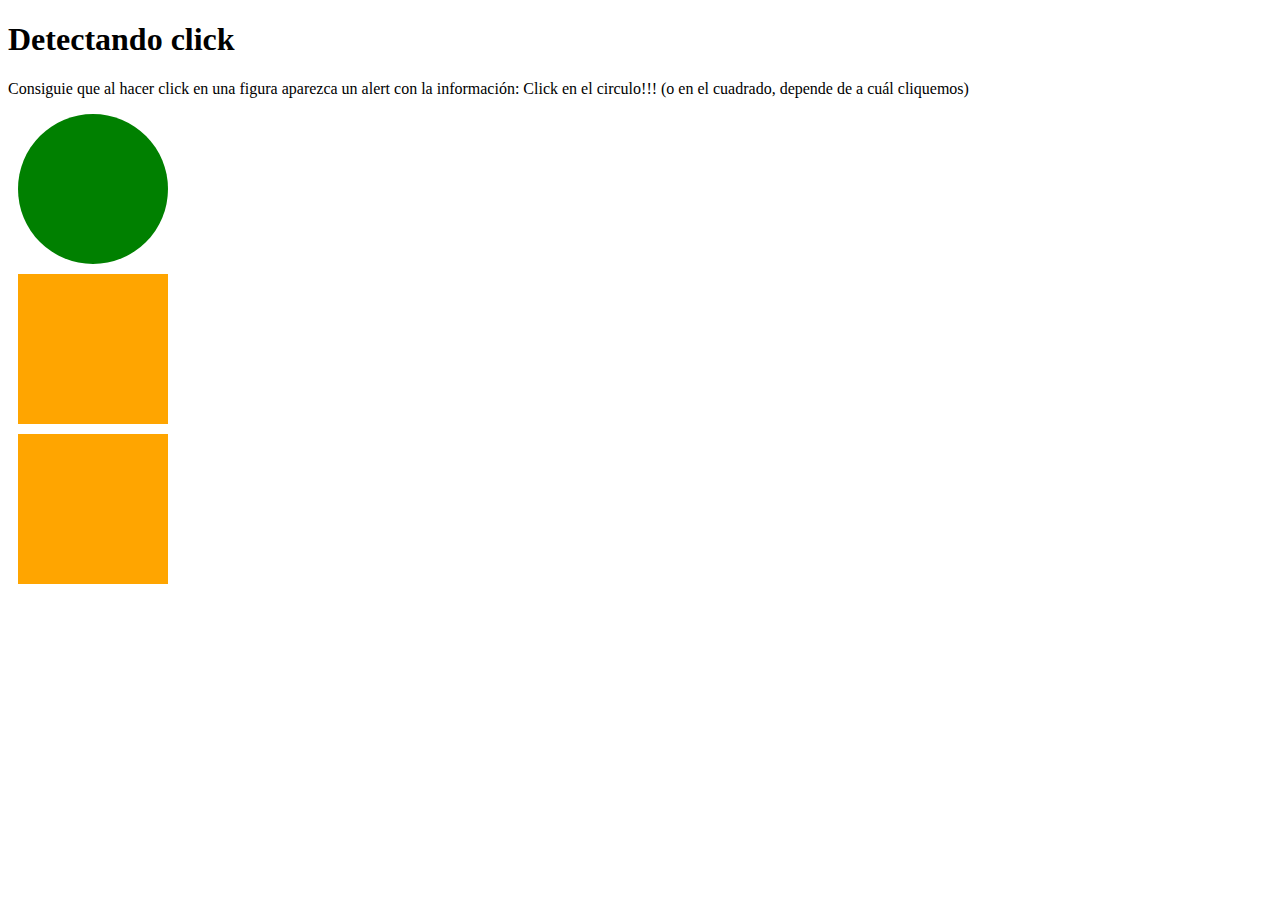
<file: IAW/jQuery/index.html>
<!DOCTYPE html>
<html lang="es">
<head>
    <meta charset="UTF-8">
    <meta name="viewport" content="width=device-width, initial-scale=1.0">
    <title>Primer ejercicio</title>
    <link rel="stylesheet" href="./assets/css/style.css">
    <script src="./assets/js/main.js"></script>
</head>
<body>

    <h1>Detectando click</h1>
    <p>Consiguie que al hacer click en una figura aparezca un alert con la información: Click en el circulo!!! (o en el cuadrado, depende de a cuál cliquemos)</p>
    <div class="general" id="circulo"></div>
    <div class="cuadrado"></div>
    <div class="cuadrado"></div>
</body>
</html>
</file>
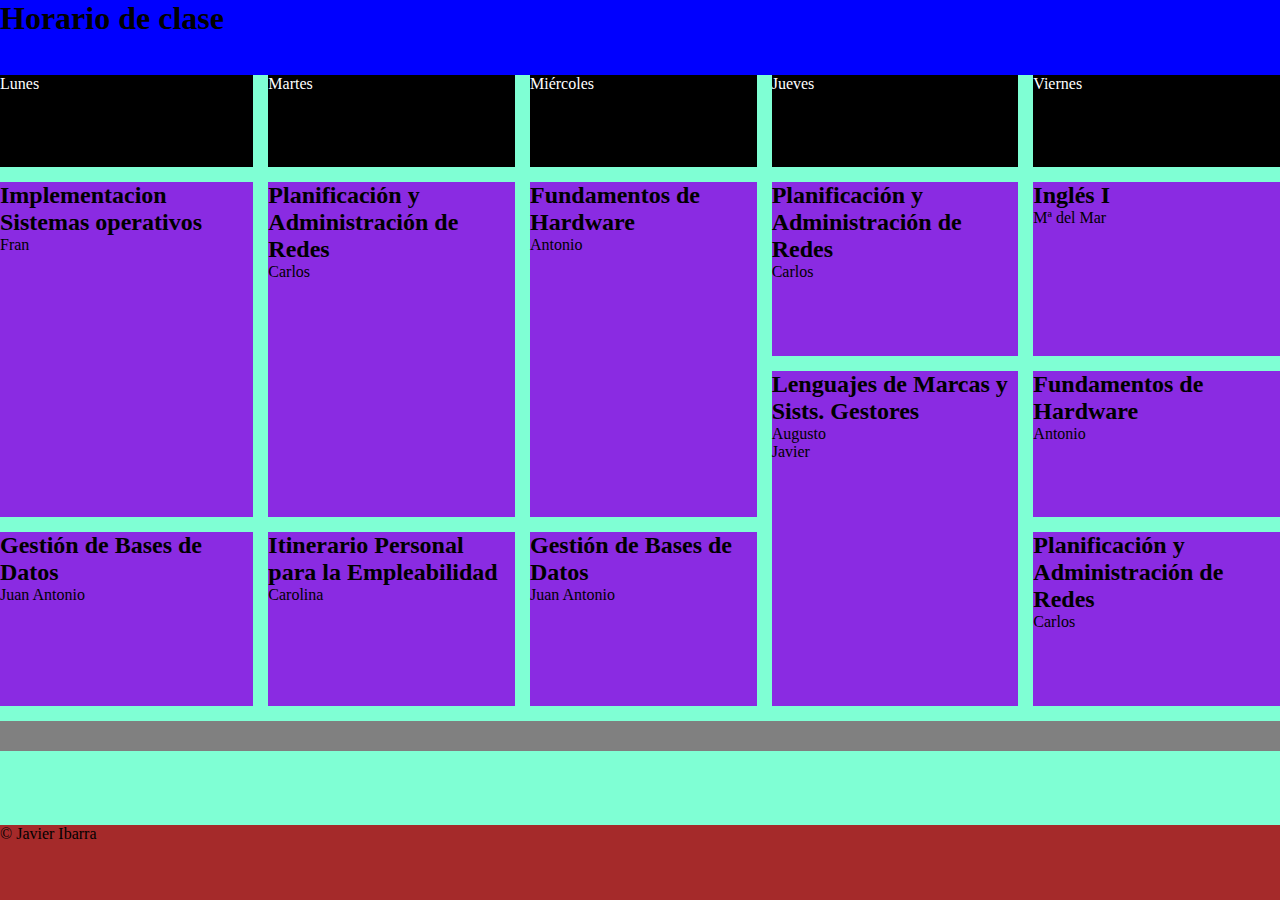
<file: LM/CSS-Grid/ejercicio_horario_alumnos/index.html>
<!DOCTYPE html>
<html lang="es">
<head>
    <meta charset="UTF-8">
    <meta name="viewport" content="width=device-width, initial-scale=1.0">
    <title>Horario de 1ºASIR</title>
    <link rel="stylesheet" href="style.css">
</head>
<body>
    <header><h1>Horario de clase</h1></header>
    <div class="main">

        <div id="LMS" class="modulo">
            <h2>Lenguajes de Marcas y Sists. Gestores</h2>
            <p>Augusto</p>
            <p>Javier</p>
        </div>

        <div id="J" class="dia">Jueves</div>
        <div id="L" class="dia">Lunes</div>
        <div id="V" class="dia">Viernes</div>
        <div id="M" class="dia">Martes</div>
        <div id="X" class="dia">Miércoles</div>
        

        <div id="GBD" class="modulo">
            <h2>Gestión de Bases de Datos</h2>
            <p>Juan Antonio</p>
        </div>
        <div id="GBD1" class="modulo">
            <h2>Gestión de Bases de Datos</h2>
            <p>Juan Antonio</p>
        </div>

        <div id="IPE" class="modulo">
            <h2>Itinerario Personal para la Empleabilidad</h2>
            <p>Carolina</p>
        </div>

        <div id="REC" class="rec"></div>

        <div id="ISO" class="modulo">
            <h2>Implementacion Sistemas operativos</h2>
            <p>Fran</p>
        </div>
        <div id="PAR" class="modulo">
            <h2>Planificación y Administración de Redes</h2>
            <p>Carlos</p>
        </div>
        <div id="PAR1" class="modulo">
            <h2>Planificación y Administración de Redes</h2>
            <p>Carlos</p>
        </div>
        <div id="PAR2" class="modulo">
            <h2>Planificación y Administración de Redes</h2>
            <p>Carlos</p>
        </div>
        <div id="FHW" class="modulo">
            <h2>Fundamentos de Hardware</h2>
            <p>Antonio</p>
        </div>
        <div id="FHW1" class="modulo">
            <h2>Fundamentos de Hardware</h2>
            <p>Antonio</p>
        </div>
        <div id="ING" class="modulo">
            <h2>Inglés I</h2>
            <p>Mª del Mar</p>
        </div>
    </div>
    <footer>© Javier Ibarra</footer>
</body>
</html>
</file>
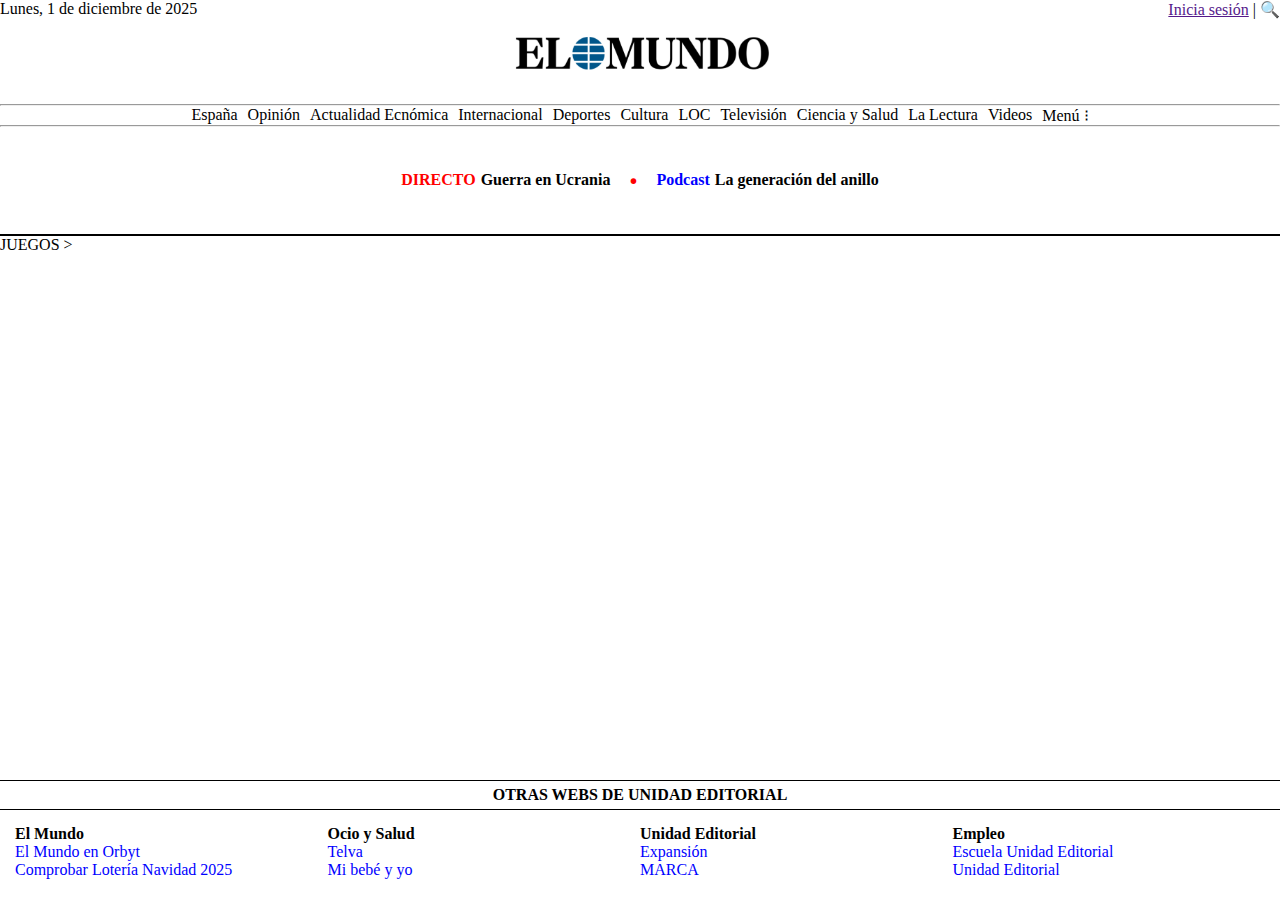
<file: LM/CSS-Grid/El_mundo/index.html>
<!DOCTYPE html>
<html lang="en">
<head>
    <meta charset="UTF-8">
    <meta name="viewport" content="width=device-width, initial-scale=1.0">
    <title>El Mundo</title>
    <link rel="stylesheet" href="style.css">
</head>
<body>
    <header>
        <div class="header_top">
            <div class="header_top_fecha">Lunes, 1 de diciembre de 2025</div>
            <div class="header_top_logo">
                <a href=""><img src="./assets/img/logo.png" alt="el mundo"></a>
            </div>
            <div class="header_top_login">
                <p>
                    <a href="">Inicia sesión</a> | 🔍
                </p>
            </div>
        </div>
        <hr>
        <nav>
            <ul>
                <li>España</li>
                <li>Opinión</li>
                <li>Actualidad Ecnómica</li>
                <li>Internacional</li>
                <li>Deportes</li>
                <li>Cultura</li>
                <li>LOC</li>
                <li>Televisión</li>
                <li>Ciencia y Salud</li>
                <li>La Lectura</li>
                <li>Videos</li>
                <li>Menú ⁝</li>
            </ul>
        </nav>
        <hr>
    </header>
    <div class="main">
        <div class="main_top">
            <div class="main_top_directo">
                <p class="rojo">DIRECTO</p>
                <P class="p_negrita_footer">Guerra en Ucrania</P>
            </div>
            <div class="main_top_dot">·</div>
            <div class="main_top_podcast">
                <p class="azul">Podcast</p>
                <p class="p_negrita_footer">La generación del anillo</p>
            </div>
        </div>
        <div class="main_mid">
            <div class="main_mid_top">JUEGOS <span>&gt;</span></div>

        </div>
        <div class="main_bottom"></div>
    </div>
    
    
    <footer>
        
        <div class="footer_top">
            OTRAS WEBS DE UNIDAD EDITORIAL
        </div>
        <div class="footer_bottom">
            <div class="col_footer_bottom">
                <p class="p_negrita_footer">El Mundo</p>
                <p class="p_azul_footer">El Mundo en Orbyt</p>
                <p class="p_azul_footer">Comprobar Lotería Navidad 2025</p>
            </div>
            <div class="col_footer_bottom">
                <p class="p_negrita_footer">Ocio y Salud</p>
                <p class="p_azul_footer">Telva</p>
                <p class="p_azul_footer">Mi bebé y yo</p>
            </div>
            <div class="col_footer_bottom">
                <p class="p_negrita_footer">Unidad Editorial</p>
                <p class="p_azul_footer">Expansión</p>
                <p class="p_azul_footer">MARCA</p>
            </div>
            <div class="col_footer_bottom">
                <p class="p_negrita_footer">Empleo</p>
                <p class="p_azul_footer">Escuela Unidad Editorial</p>
                <p class="p_azul_footer">Unidad Editorial</p>
            </div>
        </div>
    </footer>
</body>
</html>
</file>
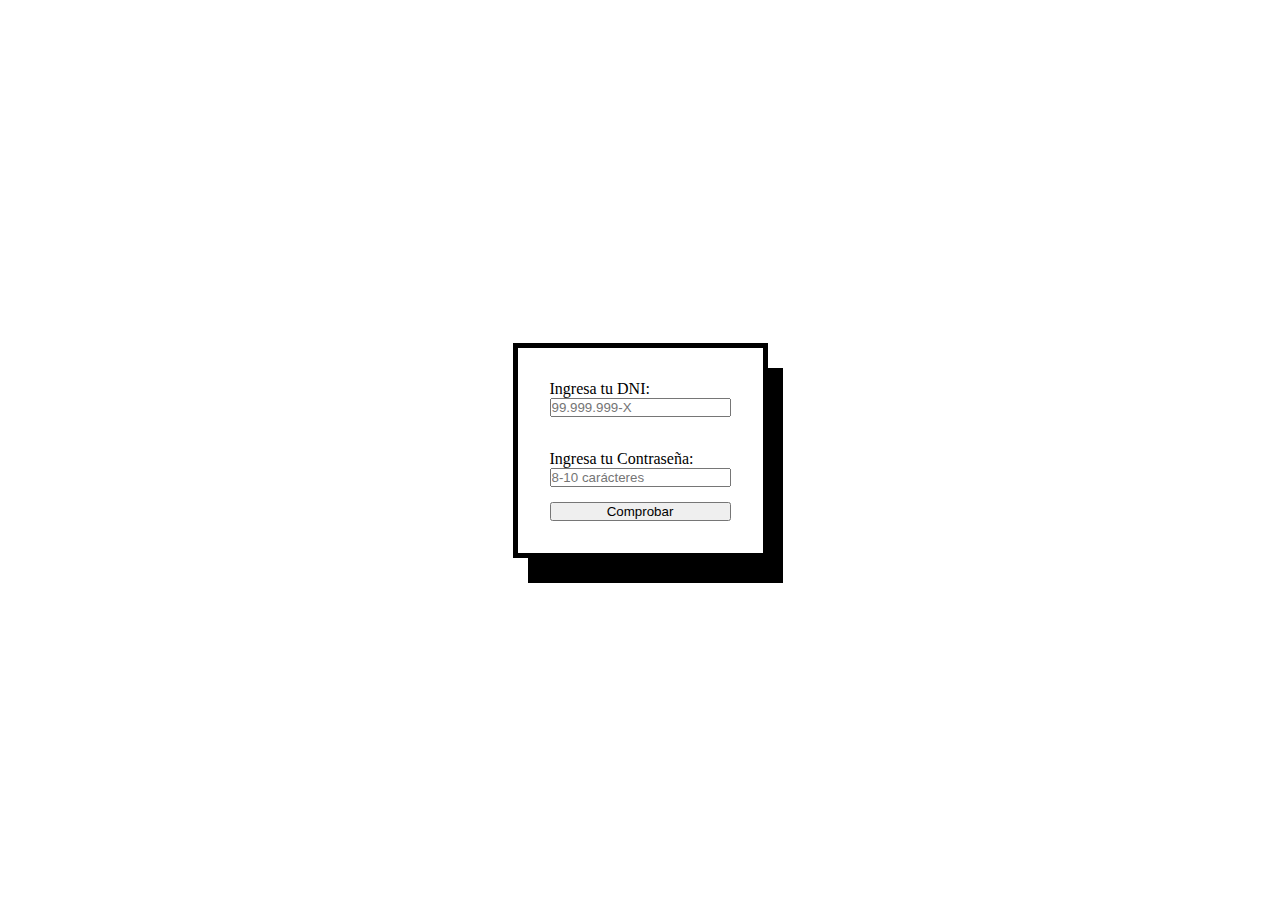
<file: IAW/jQuery/jQuery_2do_dia/ejercicio1_JS/index.html>
<!DOCTYPE html>
<html lang="en">
<head>
    <meta charset="UTF-8">
    <meta name="viewport" content="width=device-width, initial-scale=1.0">
    <title>Document</title>
    <script src="https://code.jquery.com/jquery-3.6.0.min.js"></script>
    <link rel="stylesheet" href="style.css">
</head>
<body>
    <div id="resultado"></div>
    <form action="">
        <label for="dni">Ingresa tu DNI: </label>
        
        <input type="text" class="dni_cl" id="dni" placeholder="99.999.999-X">
        <br>
        
        <label for="pass">Ingresa tu Contraseña: </label>
        
        <input type="password" class="pass_cl" id="pass" placeholder="8-10 carácteres" required>
        
        
        <button id="btn" type="button">Comprobar</button>
    </form>
    <script src="main.js"></script>
</body>
</html>
</file>
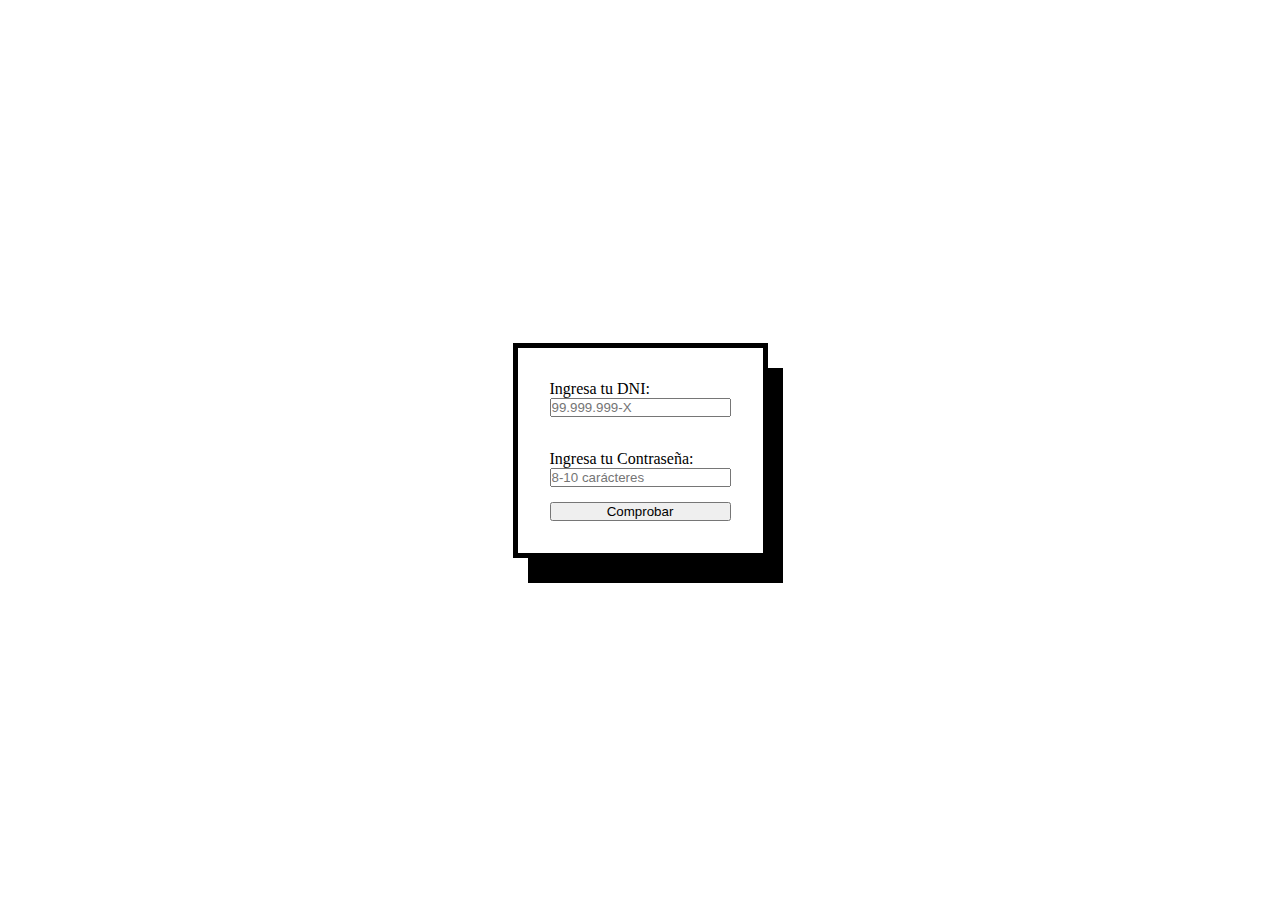
<file: IAW/jQuery/jQuery_2do_dia/ejercicio2_jQuery/index.html>
<!DOCTYPE html>
<html lang="en">
<head>
    <meta charset="UTF-8">
    <meta name="viewport" content="width=device-width, initial-scale=1.0">
    <title>Document</title>
    <link rel="stylesheet" href="style.css">
</head>
<body>
    <div id="resultado"></div>
    <form action="">
        <label for="dni">Ingresa tu DNI: </label>
        
        <input type="text" class="dni_cl" id="dni" placeholder="99.999.999-X">
        <br>
        
        <label for="pass">Ingresa tu Contraseña: </label>
        
        <input type="password" class="pass_cl" id="pass" placeholder="8-10 carácteres" required>
        
        
        <button id="btn" type="button">Comprobar</button>
    </form>
    <script src="main.js"></script>
</body>
</html>
</file>
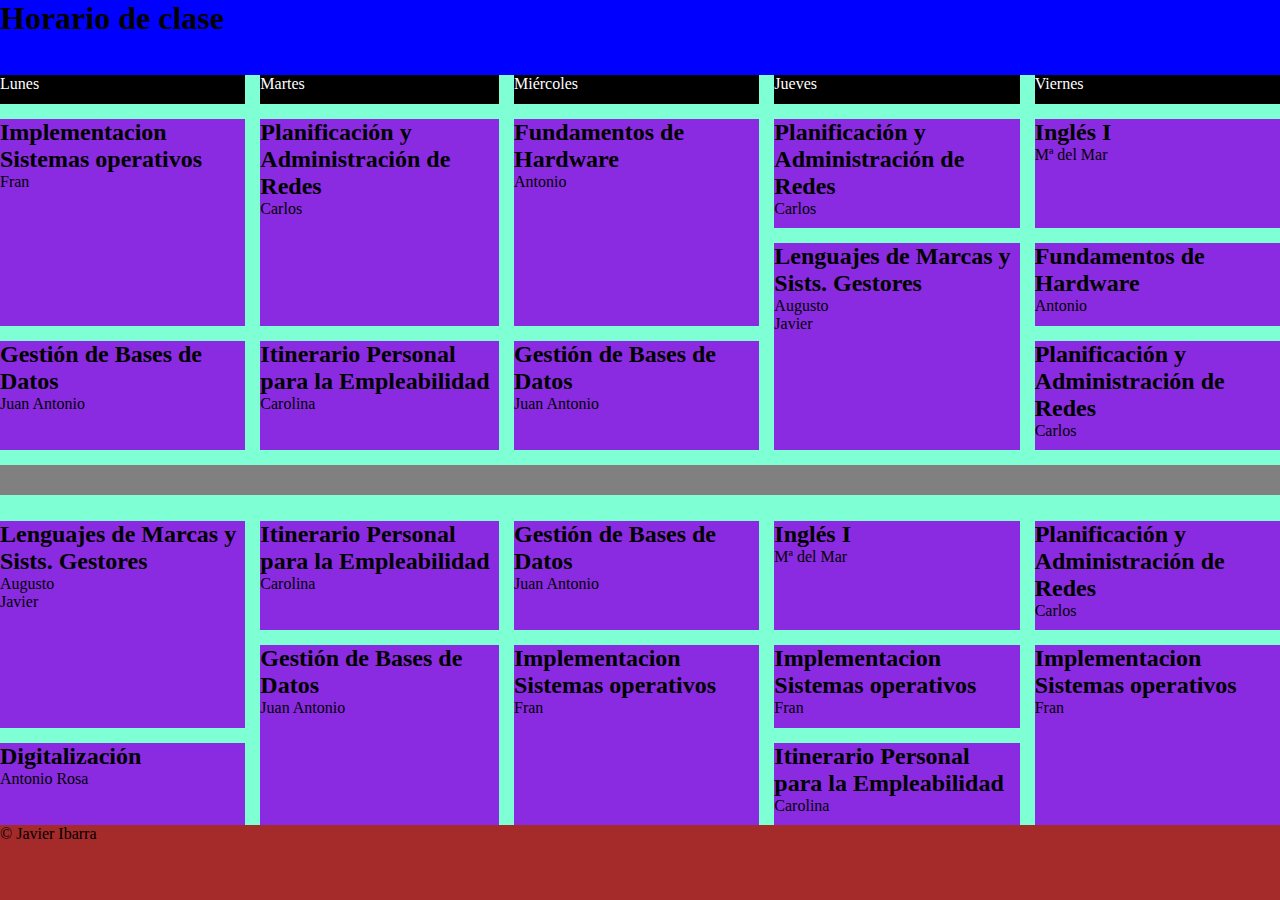
<file: LM/CSS-Grid/ejercicio_horario_alumnos/horario_terminado/index.html>
<!DOCTYPE html>
<html lang="es">
<head>
    <meta charset="UTF-8">
    <meta name="viewport" content="width=device-width, initial-scale=1.0">
    <title>Horario de 1ºASIR</title>
    <link rel="stylesheet" href="style.css">
</head>
<body>
    <header><h1>Horario de clase</h1></header>
    <div class="main">

        
        <div id="J" class="dia">Jueves</div>
        <div id="L" class="dia">Lunes</div>
        <div id="V" class="dia">Viernes</div>
        <div id="M" class="dia">Martes</div>
        <div id="X" class="dia">Miércoles</div>
        
        <div id="LMS" class="modulo">
            <h2>Lenguajes de Marcas y Sists. Gestores</h2>
            <p>Augusto</p>
            <p>Javier</p>
        </div>
        <div id="LMS1" class="modulo">
            <h2>Lenguajes de Marcas y Sists. Gestores</h2>
            <p>Augusto</p>
            <p>Javier</p>
        </div>

        <div id="GBD" class="modulo">
            <h2>Gestión de Bases de Datos</h2>
            <p>Juan Antonio</p>
        </div>
        <div id="GBD1" class="modulo">
            <h2>Gestión de Bases de Datos</h2>
            <p>Juan Antonio</p>
        </div>
        <div id="GBD2" class="modulo">
            <h2>Gestión de Bases de Datos</h2>
            <p>Juan Antonio</p>
        </div>
        <div id="GBD3" class="modulo">
            <h2>Gestión de Bases de Datos</h2>
            <p>Juan Antonio</p>
        </div>

        <div id="IPE" class="modulo">
            <h2>Itinerario Personal para la Empleabilidad</h2>
            <p>Carolina</p>
        </div>
        <div id="IPE1" class="modulo">
            <h2>Itinerario Personal para la Empleabilidad</h2>
            <p>Carolina</p>
        </div>
        <div id="IPE2" class="modulo">
            <h2>Itinerario Personal para la Empleabilidad</h2>
            <p>Carolina</p>
        </div>

        <div id="REC" class="rec"></div>

        <div id="ISO" class="modulo">
            <h2>Implementacion Sistemas operativos</h2>
            <p>Fran</p>
        </div>
        <div id="ISO1" class="modulo">
            <h2>Implementacion Sistemas operativos</h2>
            <p>Fran</p>
        </div>
        <div id="ISO2" class="modulo">
            <h2>Implementacion Sistemas operativos</h2>
            <p>Fran</p>
        </div>
        <div id="ISO3" class="modulo">
            <h2>Implementacion Sistemas operativos</h2>
            <p>Fran</p>
        </div>
        <div id="PAR" class="modulo">
            <h2>Planificación y Administración de Redes</h2>
            <p>Carlos</p>
        </div>
        <div id="PAR1" class="modulo">
            <h2>Planificación y Administración de Redes</h2>
            <p>Carlos</p>
        </div>
        <div id="PAR2" class="modulo">
            <h2>Planificación y Administración de Redes</h2>
            <p>Carlos</p>
        </div>
        <div id="PAR3" class="modulo">
            <h2>Planificación y Administración de Redes</h2>
            <p>Carlos</p>
        </div>
        <div id="FHW" class="modulo">
            <h2>Fundamentos de Hardware</h2>
            <p>Antonio</p>
        </div>
        <div id="FHW1" class="modulo">
            <h2>Fundamentos de Hardware</h2>
            <p>Antonio</p>
        </div>
        <div id="ING" class="modulo">
            <h2>Inglés I</h2>
            <p>Mª del Mar</p>
        </div>
        <div id="ING1" class="modulo">
            <h2>Inglés I</h2>
            <p>Mª del Mar</p>
        </div>
        <div id="DIG" class="modulo">
            <h2>Digitalización</h2>
            <p>Antonio Rosa</p>
        </div>
    </div>
    <footer>© Javier Ibarra</footer>
</body>
</html>
</file>
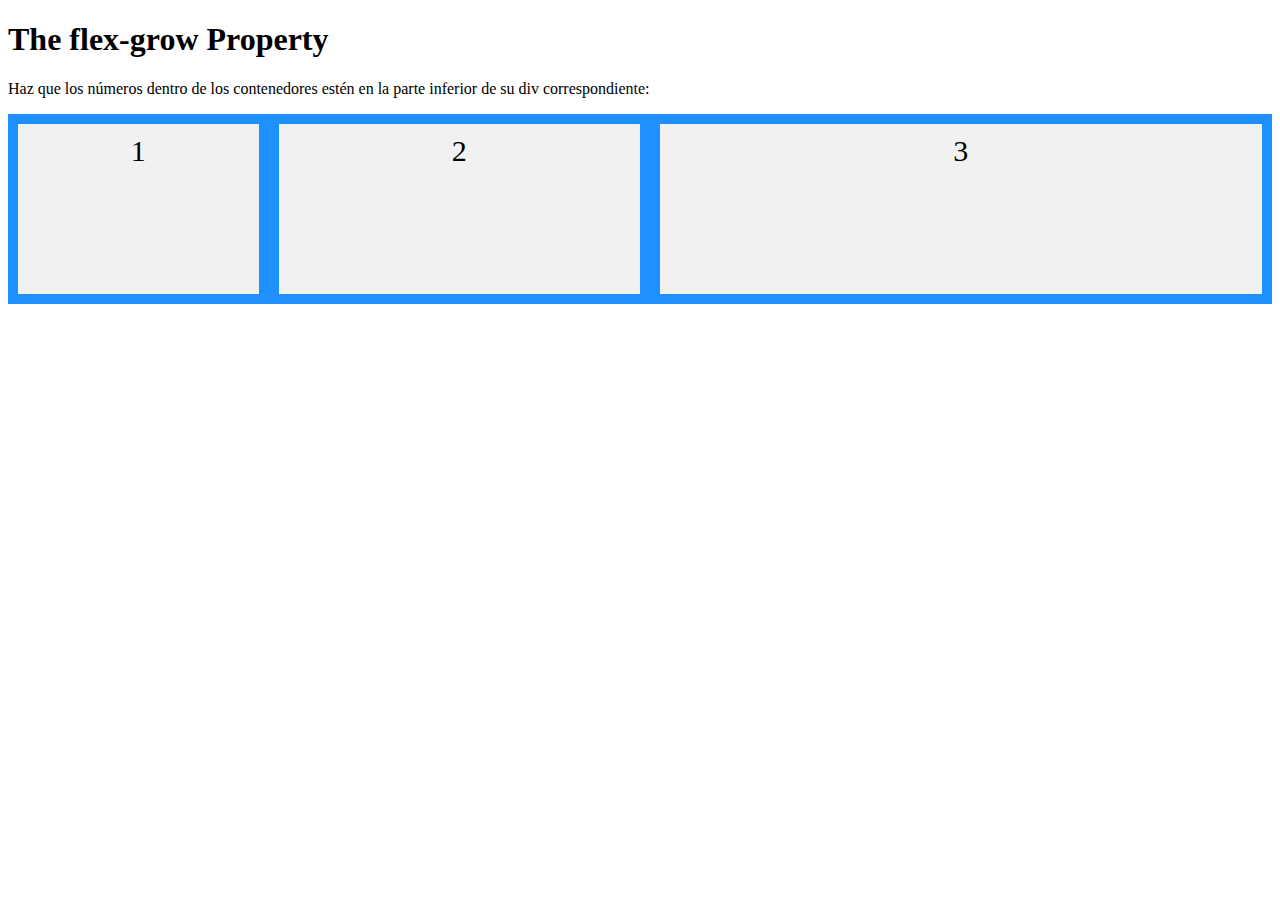
<file: LM/CSS-Flexbox/e1.html>
<!DOCTYPE html>
<html>
<head>
<style>
.container {
  display: flex;
  background-color: dodgerblue;
}

.container div {
  background-color: #f1f1f1;
  color:#000;
  height: 150px;
  width: 100px;
  margin: 10px;
  padding: 10px;
  text-align: center;
  font-size: 30px;
}
</style>
</head>
<body>

<h1>The flex-grow Property</h1>

<p>Haz que los números dentro de los contenedores estén en la parte inferior de su div correspondiente:</p>

<div class="container">
  <div style="flex-grow: 1">1</div>
  <div style="flex-grow: 2">2</div>
  <div style="flex-grow: 4">3</div>
</div>

</body>
</html>
</file>
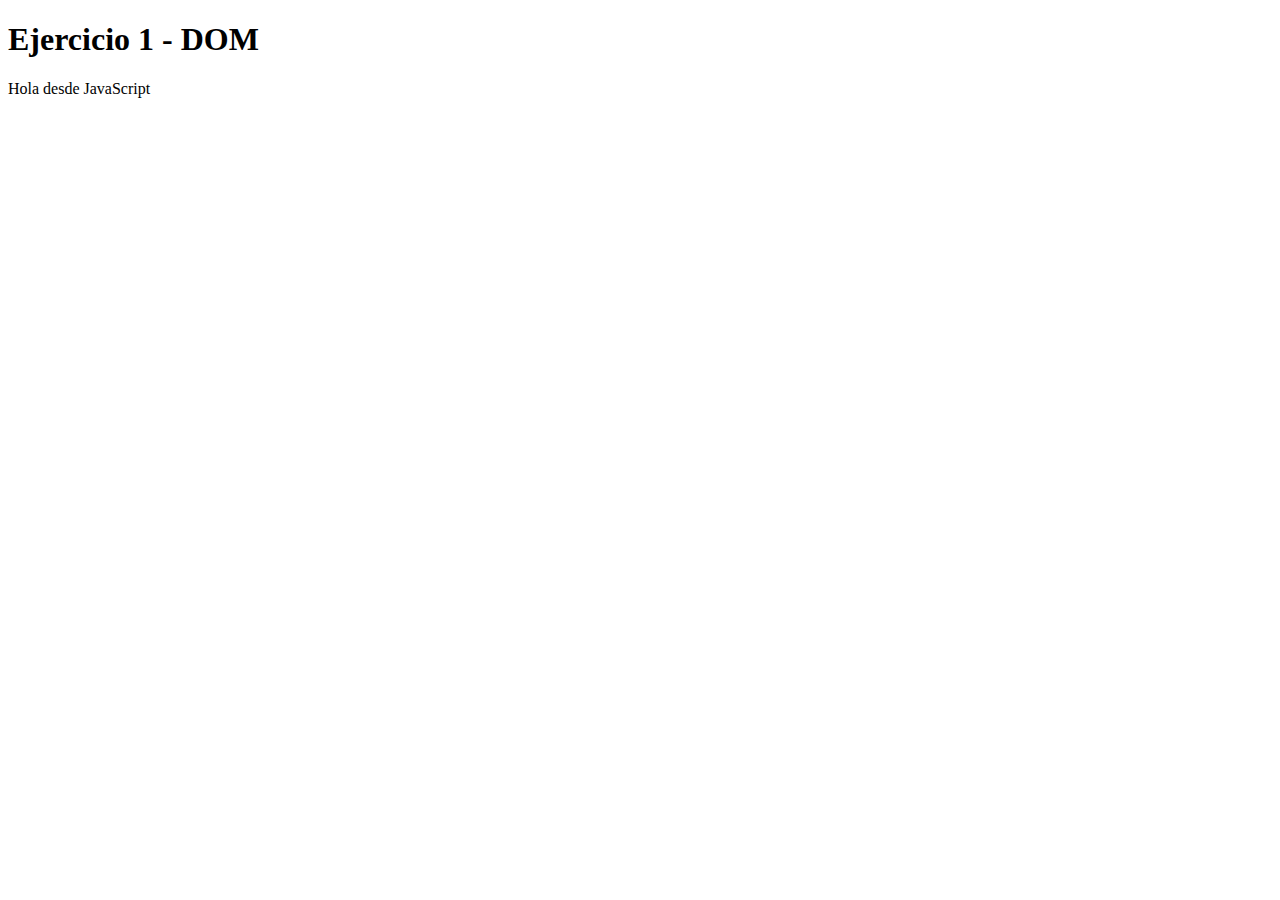
<file: IAW/Ejercicios_DOM_(manipular_HTML)/e1_cambiar_texto_de_un_parrafo/e1.html>
<!DOCTYPE html>
<html lang="en">
<head>
    <meta charset="UTF-8">
    <meta name="viewport" content="width=device-width, initial-scale=1.0">
    <title>
        Ejercicio 1 - DOM
    </title>
</head>
<body>
    <h1>Ejercicio 1 - DOM</h1>
    <p id="mensaje"></p>
    <script src="script_e1.js"></script>
</body>
</html>
</file>
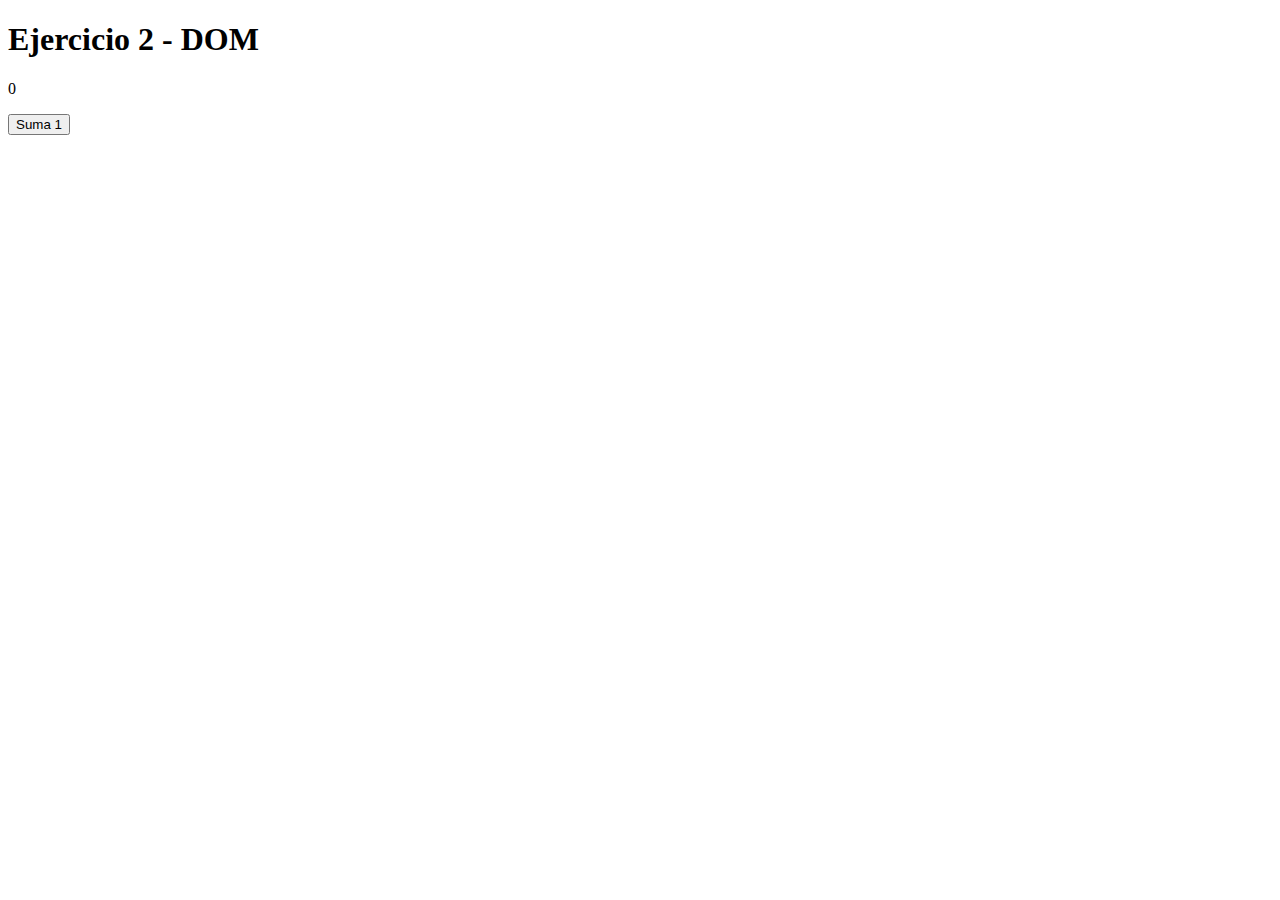
<file: IAW/Ejercicios_DOM_(manipular_HTML)/e2_contador/e2.html>
<!DOCTYPE html>
<html lang="en">
<head>
    <meta charset="UTF-8">
    <meta name="viewport" content="width=device-width, initial-scale=1.0">
    <title>
        Ejercicio 2 - DOM
    </title>
</head>
<body>
    <h1>Ejercicio 2 - DOM</h1>
    <p id="contador">0</p>
    <button id="btnSumar">Suma 1</button>

    <script src="script_e2.js"></script>

</body>
</html>
</file>
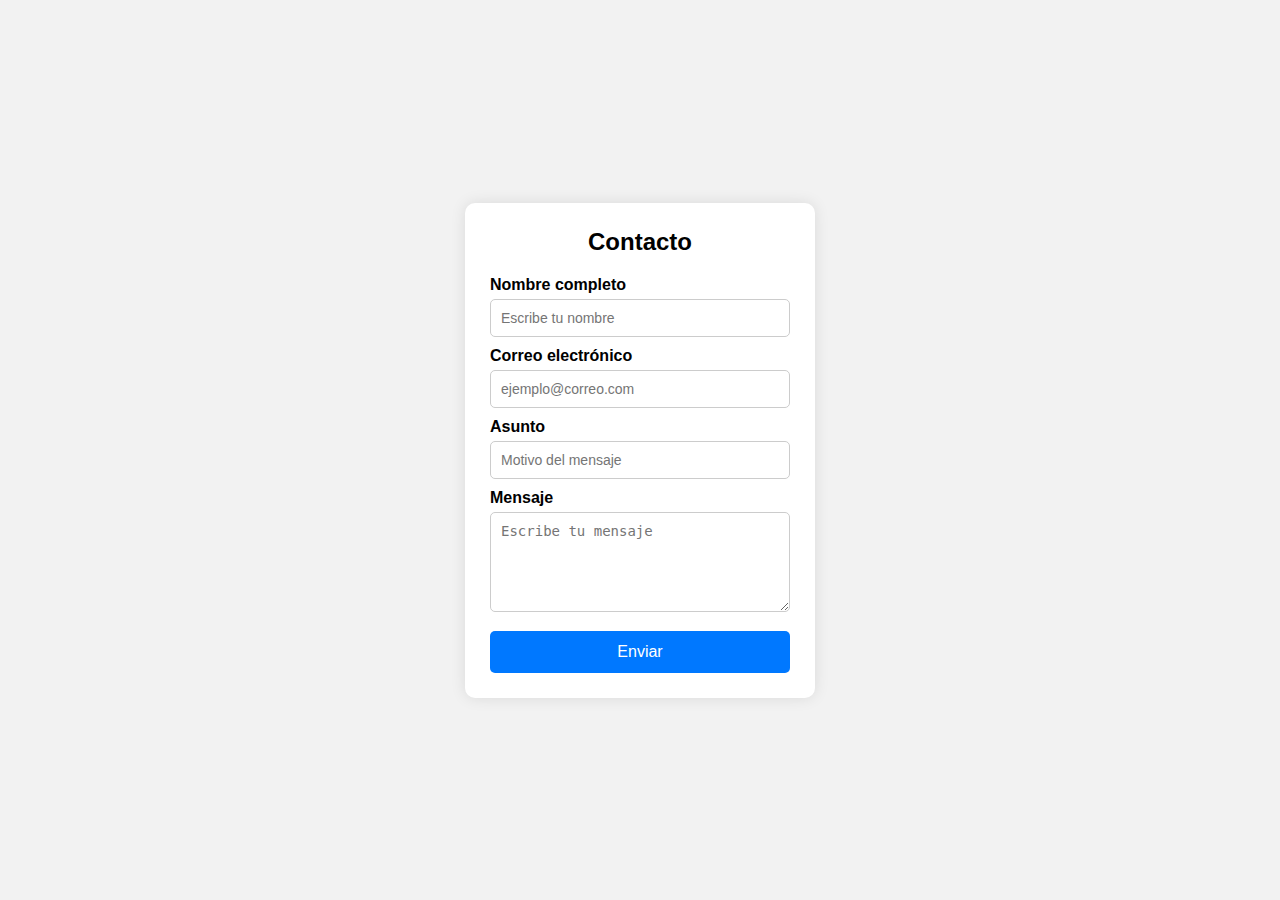
<file: LM/formularios HTML/ejercicios_resueltos/act_1/actividad_1.html>
<!DOCTYPE html>
<html lang="es">
<head>
    <meta charset="UTF-8">
    <meta name="viewport" content="width=device-width, initial-scale=1.0">
    <title>Formulario de Contacto</title>
    <link rel="stylesheet" href="./style_actividad_1.css">
</head>
<body>

    <form class="contacto-form" action="">
        <h2>Contacto</h2>

        <label for="nombre">Nombre completo</label>
        <input type="text" id="nombre" name="nombre" placeholder="Escribe tu nombre" required>

        <label for="email">Correo electrónico</label>
        <input type="email" id="email" name="email" placeholder="ejemplo@correo.com" required>

        <label for="asunto">Asunto</label>
        <input type="text" id="asunto" name="asunto" placeholder="Motivo del mensaje" required>

        <label for="mensaje">Mensaje</label>
        <textarea id="mensaje" name="mensaje" placeholder="Escribe tu mensaje" required></textarea>

        <button type="submit">Enviar</button>
    </form>

</body>
</html>
</file>
<file: IAW/jQuery/assets/css/style.css>
#circulo {
    width: 150px;
    height: 150px;
    border-radius: 50%;
    background-color: green;
    margin: 10px;
}

.cuadrado {
    width: 150px;
    height: 150px;
    background-color: orange;
    margin: 10px;
}
</file>
<file: LM/CSS-Grid/ejercicio_horario_alumnos/style.css>
* {
    padding:0;
    margin:0;
    box-sizing: border-box;
}

body {
    height: 100vh;
    display: grid;
    grid-template-rows: 1fr 10fr 1fr;
}

header {
    background-color: blue;
}

.main {
    background-color: aquamarine;
    display: grid;
    gap: 15px;
    grid-template-areas: 
        "LUN  MAR  MIE  JUE  VIE"
        "ISO  PAR  FHW  PAR1 ING"
        "ISO  PAR  FHW  LMS  FHW1"
        "GBD  IPE  GBD1 LMS  PAR2"
        "REC  REC  REC  REC  REC"
    ;
}

footer { background-color: brown; }

.dia {
    background-color: black;
    color: white;
}
.modulo { background-color: blueviolet; }

.rec {
    grid-area: REC;
    background-color: grey; 
    height: 30px;
}

#ISO  { grid-area: ISO; }
#PAR  { grid-area: PAR; }
#PAR1 { grid-area: PAR1;}
#PAR2 { grid-area: PAR2;}
#FHW  { grid-area: FHW; }
#FHW1 { grid-area: FHW1;}
#ING  { grid-area: ING; }
#LMS  { grid-area: LMS; }
#GBD  { grid-area: GBD; }
#GBD1 { grid-area: GBD1;}
#IPE  { grid-area: IPE; }

#L { grid-area: LUN; }
#M { grid-area: MAR; }
#X { grid-area: MIE; }
#J { grid-area: JUE; }
#V { grid-area: VIE; }
</file>
<file: LM/CSS-Grid/El_mundo/style.css>
* {
    padding: 0;
    margin: 0;
    box-sizing: border-box;
}

body {
    height: 100vh;
    display: grid;
    grid-template-rows: 1fr 10fr 1fr;
}

header {
    display: flex;
    flex-direction: column;
}

.header_top {
    display: grid;
    grid-template-columns: 2fr 8fr 2fr;
}


.header_top_logo {
    display: flex;
    justify-content: center;
    align-items: center;
}

.header_top_logo a img{
    height: 100px;
}

.header_top_login {
    display: flex;
    justify-content: end;
}

nav ul {
    display: flex;
    flex-direction: row;
    justify-content: center;
    list-style: none;
    gap: 10px;
}

.main {
    display: grid;
    grid-template-rows: 1fr 1fr 4fr;
}

.main_top{
    border-bottom: 2px solid black;
    display: flex;
    flex-direction: row;
    justify-content: center;
    align-items: center;
}

.main_top_directo {
    display: flex;
    flex-direction: row;
    gap: 5px;
}

.main_top_podcast {
    display: flex;
    flex-direction: row;
    gap: 5px;
}

.main_top_dot {
    color: red;
    font-size: 3rem;
    margin-left: 15px;
    margin-right: 15px;
}

.rojo {
    color: red;
    font-weight: bold;
}

.azul {
    color: blue;
    font-weight: bold;
}

footer {
    display: grid;
    grid-template-rows: 1fr 3fr;
}

.footer_top {
    display: flex;
    justify-content: center;
    align-items: center;
    font-weight: bold;
    border-bottom: 1px black solid;
    border-top: 1px black solid;
    padding: 5px;
}

.footer_bottom {
    margin: 15px;
    display: grid;
    grid-template-columns: 1fr 1fr 1fr 1fr;
}

.p_negrita_footer {
    font-weight: bold;
}
.p_azul_footer {
    color: blue;
}
</file>
<file: IAW/jQuery/jQuery_2do_dia/ejercicio1_JS/style.css>
* {
    margin: 0;
    padding: 0;
    box-sizing: border-box;
}

body{
    height: 100vh;
    display: flex;
    flex-direction: column;
    justify-content: center;
    align-items: center;
}

form{
    border: solid 5px black;
    padding:2rem;
    box-shadow: 15px 25px;
    display: flex;
    flex-direction: column;
}

input{
    margin-bottom: 15px;
}

.limpiar{
    color: white;
    background-color: white;
}

.correcto {
    color: white;
    background-color: #23d823;
    padding: 10px;
    border-radius: 5px;
    margin-bottom: 20px;
}

.incorrecto {
    color: white;
    background-color: #d82923;
    padding: 10px;
    border-radius: 5px;
    margin-bottom: 20px;

}
</file>
<file: IAW/jQuery/jQuery_2do_dia/ejercicio2_jQuery/style.css>
* {
    margin: 0;
    padding: 0;
    box-sizing: border-box;
}

body{
    height: 100vh;
    display: flex;
    flex-direction: column;
    justify-content: center;
    align-items: center;
}

form{
    border: solid 5px black;
    padding:2rem;
    box-shadow: 15px 25px;
    display: flex;
    flex-direction: column;
}

input{
    margin-bottom: 15px;
}

.limpiar{
    color: white;
    background-color: white;
}

.correcto {
    color: white;
    background-color: #23d823;
    padding: 10px;
    border-radius: 5px;
    margin-bottom: 20px;
}

.incorrecto {
    color: white;
    background-color: #d82923;
    padding: 10px;
    border-radius: 5px;
    margin-bottom: 20px;

}
</file>
<file: LM/CSS-Grid/ejercicio_horario_alumnos/horario_terminado/style.css>
* {
    padding:0;
    margin:0;
    box-sizing: border-box;
}

body {
    height: 100vh;
    display: grid;
    grid-template-rows: 1fr 10fr 1fr;
}

header {
    background-color: blue;
}

.main {
    background-color: aquamarine;
    display: grid;
    gap: 15px;
    grid-template-areas: 
        "LUN  MAR  MIE  JUE  VIE "
        "ISO  PAR  FHW  PAR1 ING "
        "ISO  PAR  FHW  LMS  FHW1"
        "GBD  IPE  GBD1 LMS  PAR2"
        "REC  REC  REC  REC  REC "
        "LMS1 IPE1 GBD2 ING1 PAR3"
        "LMS1 GBD3 ISO1 ISO2 ISO3"
        "DIG  GBD3 ISO1 IPE2 ISO3"
    ;
}

footer { background-color: brown; }

.dia {
    background-color: black;
    color: white;
}
.modulo { background-color: blueviolet; }

.rec {
    grid-area: REC;
    background-color: grey; 
    height: 30px;
}

#ISO  { grid-area: ISO; }
#ISO1 { grid-area: ISO1;}
#ISO2 { grid-area: ISO2;}
#ISO3 { grid-area: ISO3;}
#PAR  { grid-area: PAR; }
#PAR1 { grid-area: PAR1;}
#PAR2 { grid-area: PAR2;}
#PAR3 { grid-area: PAR3;}
#FHW  { grid-area: FHW; }
#FHW1 { grid-area: FHW1;}
#ING  { grid-area: ING; }
#ING1 { grid-area: ING1;}
#LMS  { grid-area: LMS; }
#LMS1 { grid-area: LMS1;}
#GBD  { grid-area: GBD; }
#GBD1 { grid-area: GBD1;}
#GBD2 { grid-area: GBD2;}
#GBD2 { grid-area: GBD3;}
#IPE  { grid-area: IPE; }
#IPE1 { grid-area: IPE1;}
#IPE2 { grid-area: IPE2;}
#DIG  { grid-area: DIG;}

#L { grid-area: LUN; }
#M { grid-area: MAR; }
#X { grid-area: MIE; }
#J { grid-area: JUE; }
#V { grid-area: VIE; }
</file>
<file: LM/formularios HTML/ejercicios_resueltos/act_1/style_actividad_1.css>
*{
    margin: 0;
    padding: 0;
    box-sizing: border-box;
}

body {
    font-family: Arial, sans-serif;
    background: #f2f2f2;
    margin: 0;
    padding: 0;
    display: flex;
    justify-content: center;
    align-items: center;
    height: 100vh;
}

.contacto-form {
    background: #fff;
    padding: 25px;
    border-radius: 10px;
    box-shadow: 0 0 15px rgba(0,0,0,0.1);
    width: 350px;
}

h2 {
    text-align: center;
    margin-bottom: 20px;
}

label {
    font-weight: bold;
    display: block;
    margin-top: 10px;
}

input, textarea {
    width: 100%;
    padding: 10px;
    margin-top: 5px;
    border: 1px solid #ccc;
    border-radius: 5px;
    font-size: 14px;
}

textarea {
    height: 100px;
}

button {
    width: 100%;
    padding: 12px;
    background: #0078ff;
    border: none;
    border-radius: 5px;
    color: white;
    font-size: 16px;
    cursor: pointer;
    margin-top: 15px;
}

button:hover {
    background: #005fcc;
}
</file>
